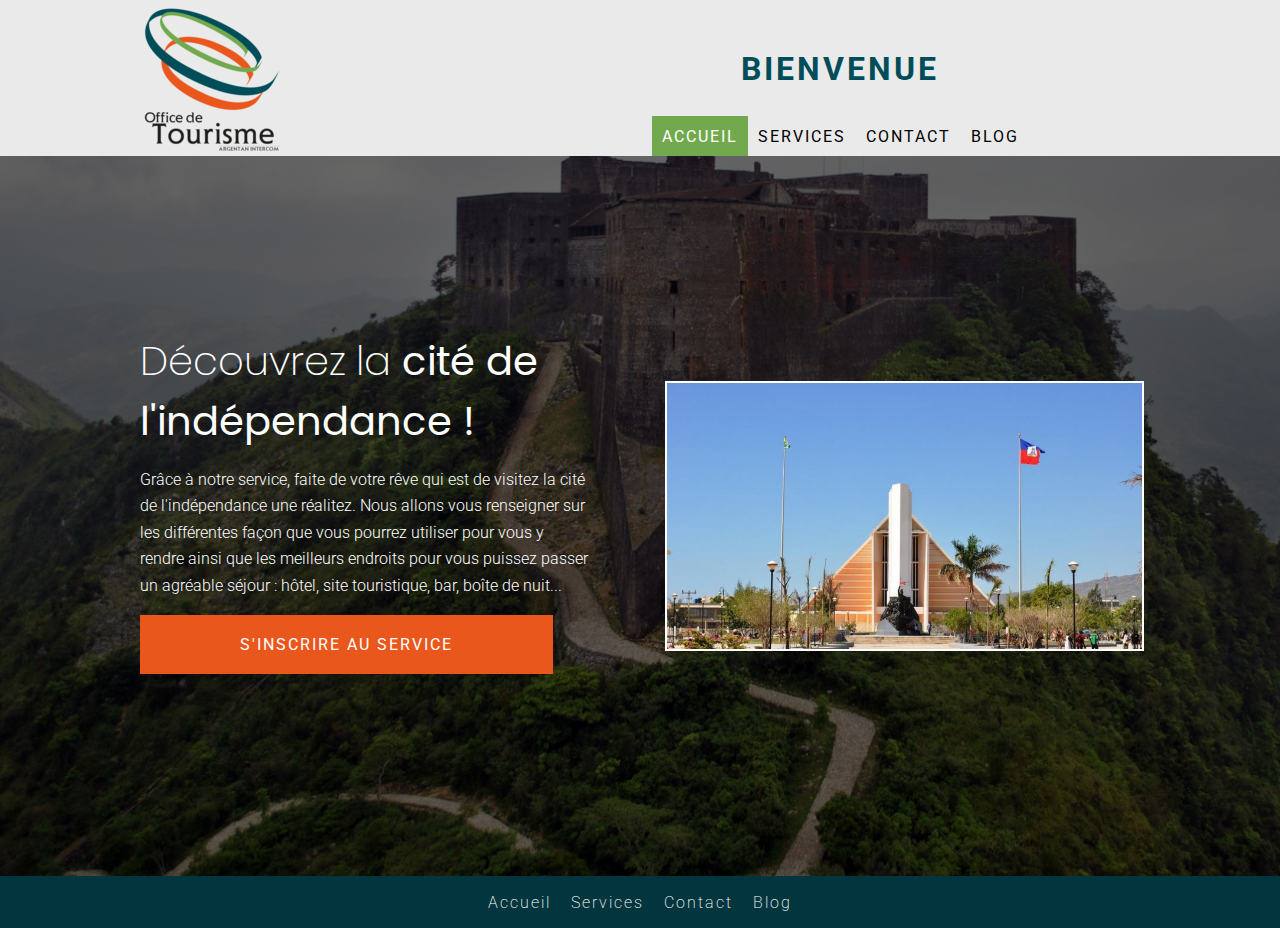
<file: index.html>
<!DOCTYPE html>
<html>
  <head>
    <meta charset="utf-8" />
    <link rel="stylesheet" href="css/common.css" />
    <link rel="stylesheet" href="css/accueil.css" />
    <title>Site touristique : Accueil</title>
  </head>
  <body>
    <!-- Header du site -->
    <header>
      <div class="container">
        <div class="logo">
          <img src="image/logo-min.png" alt="Logo agence touristique" />
        </div>
        <div class="navigation">
          <h1>Bienvenue</h1>
          <nav class="menu">
            <ul>
              <li class="active"><a href="index.html">Accueil</a></li>
              <li><a href="services.html">Services</a></li>
              <li><a href="contact.html">Contact</a></li>
              <li><a href="blog.html">Blog</a></li>
            </ul>
          </nav>
        </div>
      </div>
    </header>
    <!-- Contenue page accueil -->
    <section class="accueil">
      <div class="transparent-background"></div>
      <div class="container">
        <div class="dialog">
          <h2>
            Découvrez la
            <strong
              >cité de<br />
              l'indépendance !</strong
            >
          </h2>
          <p>
            Grâce à notre service, faite de votre rêve qui est de visitez la
            cité de l'indépendance une réalitez. Nous allons vous renseigner sur
            les différentes façon que vous pourrez utiliser pour vous y rendre
            ainsi que les meilleurs endroits pour vous puissez passer un
            agréable séjour : hôtel, site touristique, bar, boîte de nuit...
          </p>
          <a href="#" class="service-souscription">S'inscrire au service</a>
        </div>
        <div class="dialog-image">
          <img src="./image/gonaive.jpg" alt="Cité de l'indépendance" />
        </div>
      </div>
    </section>
    <!-- Footer de la page -->
    <footer>
      <div class="container">
        <nav class="menu">
          <ul>
            <li><a href="index.html">Accueil</a></li>
            <li><a href="services.html">Services</a></li>
            <li><a href="contact.html">Contact</a></li>
            <li><a href="blog.html">Blog</a></li>
          </ul>
        </nav>
      </div>
    </footer>
  </body>
</html>
</file>
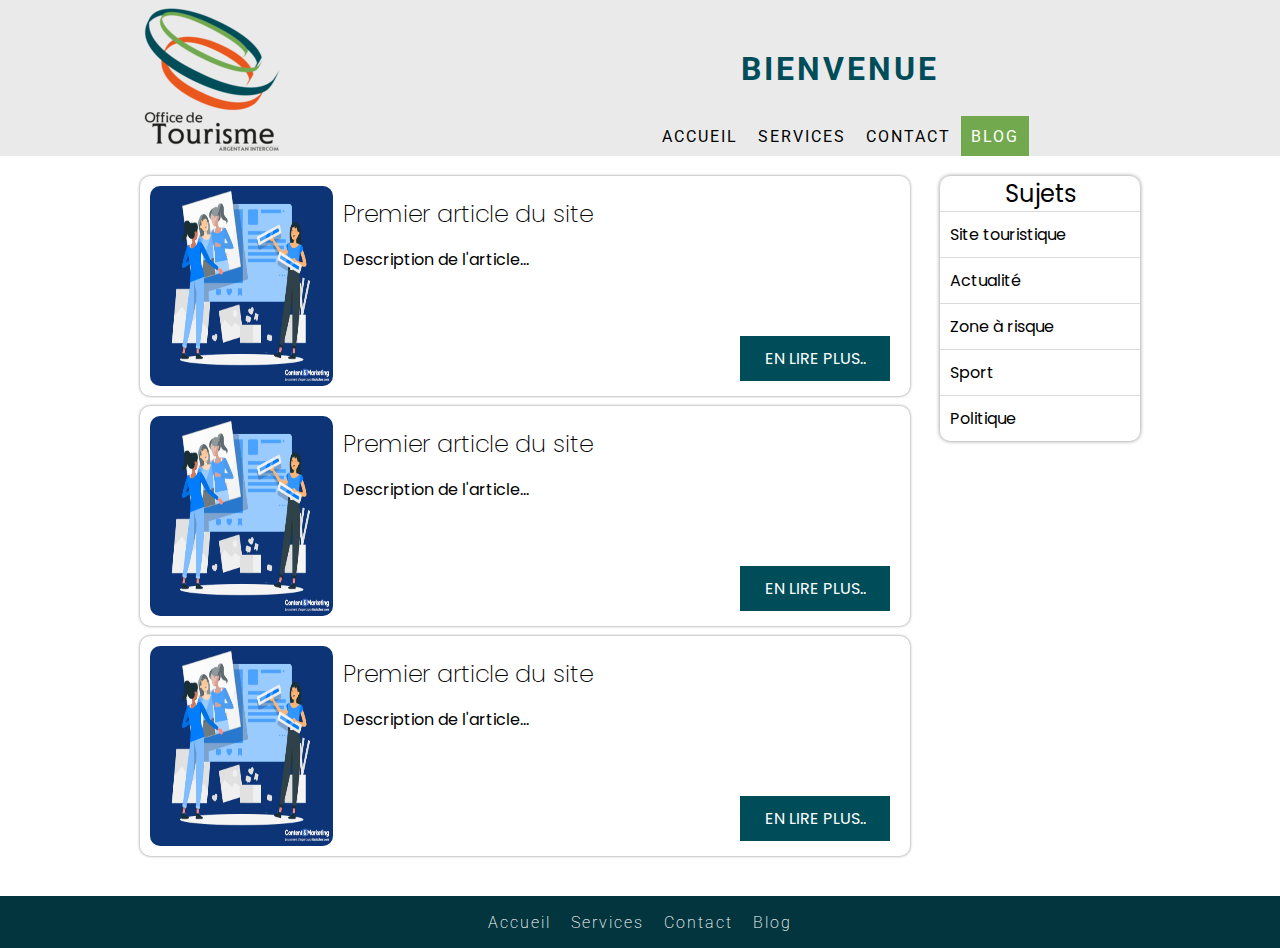
<file: blog.html>
<!DOCTYPE html>
<html>
  <head>
    <meta charset="utf-8" />
    <link rel="stylesheet" href="css/common.css" />
    <link rel="stylesheet" href="css/blog.css" />
    <title>Site touristique : Blog</title>
  </head>
  <body>
    <!-- Header du site -->
    <header>
      <div class="container">
        <div class="logo">
          <img src="image/logo-min.png" alt="Logo agence touristique" />
        </div>
        <div class="navigation">
          <h1>Bienvenue</h1>
          <nav class="menu">
            <ul>
              <li><a href="index.html">Accueil</a></li>
              <li><a href="services.html">Services</a></li>
              <li><a href="contact.html">Contact</a></li>
              <li class="active"><a href="blog.html">Blog</a></li>
            </ul>
          </nav>
        </div>
      </div>
    </header>
    <!-- Contenue page blog -->
    <section class="blog">
      <div class="container">
        <div class="articles">
          <div class="article">
            <div class="article-information">
              <div class="article-image">
                <img src="./image/article-1.jpg" alt="image article" />
              </div>
              <div class="article-description">
                <h2>Premier article du site</h2>
                <p>Description de l'article...</p>
              </div>
              <div class="article-button">En lire plus..</div>
            </div>
          </div>

          <div class="article">
            <div class="article-information">
              <div class="article-image">
                <img src="./image/article-1.jpg" alt="image article" />
              </div>
              <div class="article-description">
                <h2>Premier article du site</h2>
                <p>Description de l'article...</p>
              </div>
              <div class="article-button">En lire plus..</div>
            </div>
          </div>

          <div class="article">
            <div class="article-information">
              <div class="article-image">
                <img src="./image/article-1.jpg" alt="image article" />
              </div>
              <div class="article-description">
                <h2>Premier article du site</h2>
                <p>Description de l'article...</p>
              </div>
              <div class="article-button">En lire plus..</div>
            </div>
          </div>
        </div>
        <div class="thread">
          <div class="topics">
            <h2>Sujets</h2>
            <ul class="topics-list">
              <li>Site touristique</li>
              <li>Actualité</li>
              <li>Zone à risque</li>
              <li>Sport</li>
              <li>Politique</li>
            </ul>
          </div>
        </div>
      </div>
    </section>
    <!-- Footer de la page -->
    <footer>
      <div class="container">
        <nav class="menu">
          <ul>
            <li><a href="index.html">Accueil</a></li>
            <li><a href="services.html">Services</a></li>
            <li><a href="contact.html">Contact</a></li>
            <li><a href="blog.html">Blog</a></li>
          </ul>
        </nav>
      </div>
    </footer>
  </body>
</html>
</file>
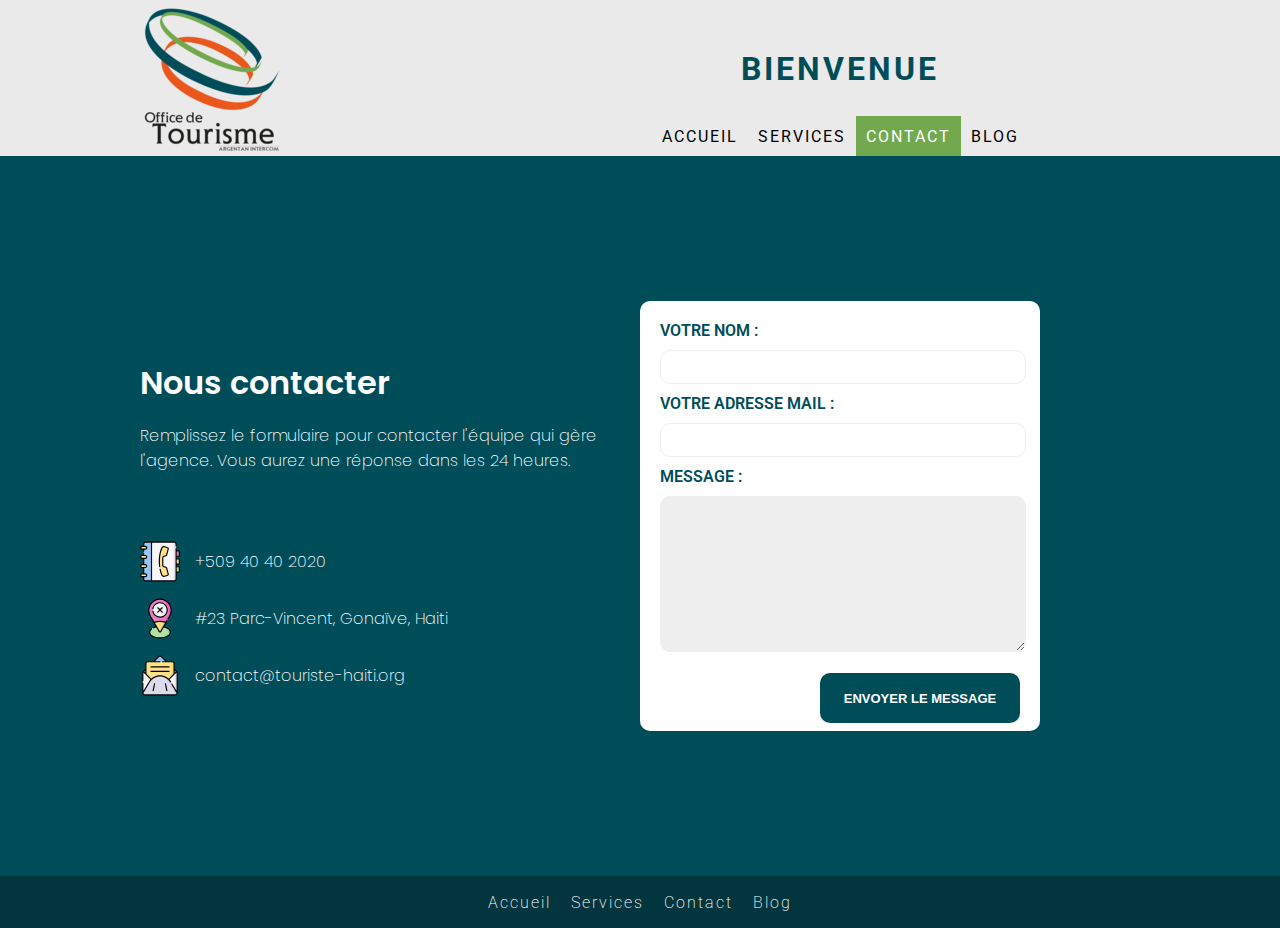
<file: contact.html>
<!DOCTYPE html>
<html>
  <head>
    <meta charset="utf-8" />
    <link rel="stylesheet" href="css/common.css" />
    <link rel="stylesheet" href="css/contact.css" />
    <title>Site touristique : Contact</title>
  </head>
  <body>
    <!-- Header du site -->
    <header>
      <div class="container">
        <div class="logo">
          <img src="image/logo-min.png" alt="Logo agence touristique" />
        </div>
        <div class="navigation">
          <h1>Bienvenue</h1>
          <nav class="menu">
            <ul>
              <li><a href="index.html">Accueil</a></li>
              <li><a href="services.html">Services</a></li>
              <li class="active"><a href="contact.html">Contact</a></li>
              <li><a href="blog.html">Blog</a></li>
            </ul>
          </nav>
        </div>
      </div>
    </header>
    <!-- Contenue page contact -->
    <section class="contact">
      <div class="container">
        <div class="contact-information">
          <div class="contact-information-top">
            <h1>Nous contacter</h1>
          </div>

          <p>
            Remplissez le formulaire pour contacter l'équipe qui gère l'agence.
            Vous aurez une réponse dans les 24 heures.
          </p>

          <div class="contact-alternatives-options">
            <div class="contact-option">
              <img
                src="./image/icon/contact/svg/047-phone book.svg"
                alt="Service à la clientelle"
              />
              <p>+509 40 40 2020</p>
            </div>
            <div class="contact-option">
              <img
                src="./image/icon/contact/svg/005-placeholder.svg"
                alt="Service à la clientelle"
              />
              <p>#23 Parc-Vincent, Gonaïve, Haiti</p>
            </div>
            <div class="contact-option">
              <img
                src="./image/icon/contact/svg/023-mail.svg"
                alt="Service à la clientelle"
              />
              <p>contact@touriste-haiti.org</p>
            </div>
          </div>
        </div>
        <div class="contact-form">
          <form action="#" method="post">
            <div class="contact-fields">
              <label for="name">Votre nom : </label><br />
              <input type="text" name="name" id="name" /><br />
              <label for="mail">Votre adresse mail : </label><br />
              <input type="text" name="mail" id="mail" /><br />
              <label for="message">Message : </label><br />
              <textarea
                name="message"
                id="message"
                cols="30"
                rows="10"
              ></textarea
              ><br />
            </div>
            <input type="submit" id="submit" value="Envoyer le message" />
          </form>
        </div>
      </div>
    </section>
    <!-- Footer de la page -->
    <footer>
      <div class="container">
        <nav class="menu">
          <ul>
            <li><a href="index.html">Accueil</a></li>
            <li><a href="services.html">Services</a></li>
            <li><a href="contact.html">Contact</a></li>
            <li><a href="blog.html">Blog</a></li>
          </ul>
        </nav>
      </div>
    </footer>
  </body>
</html>
</file>
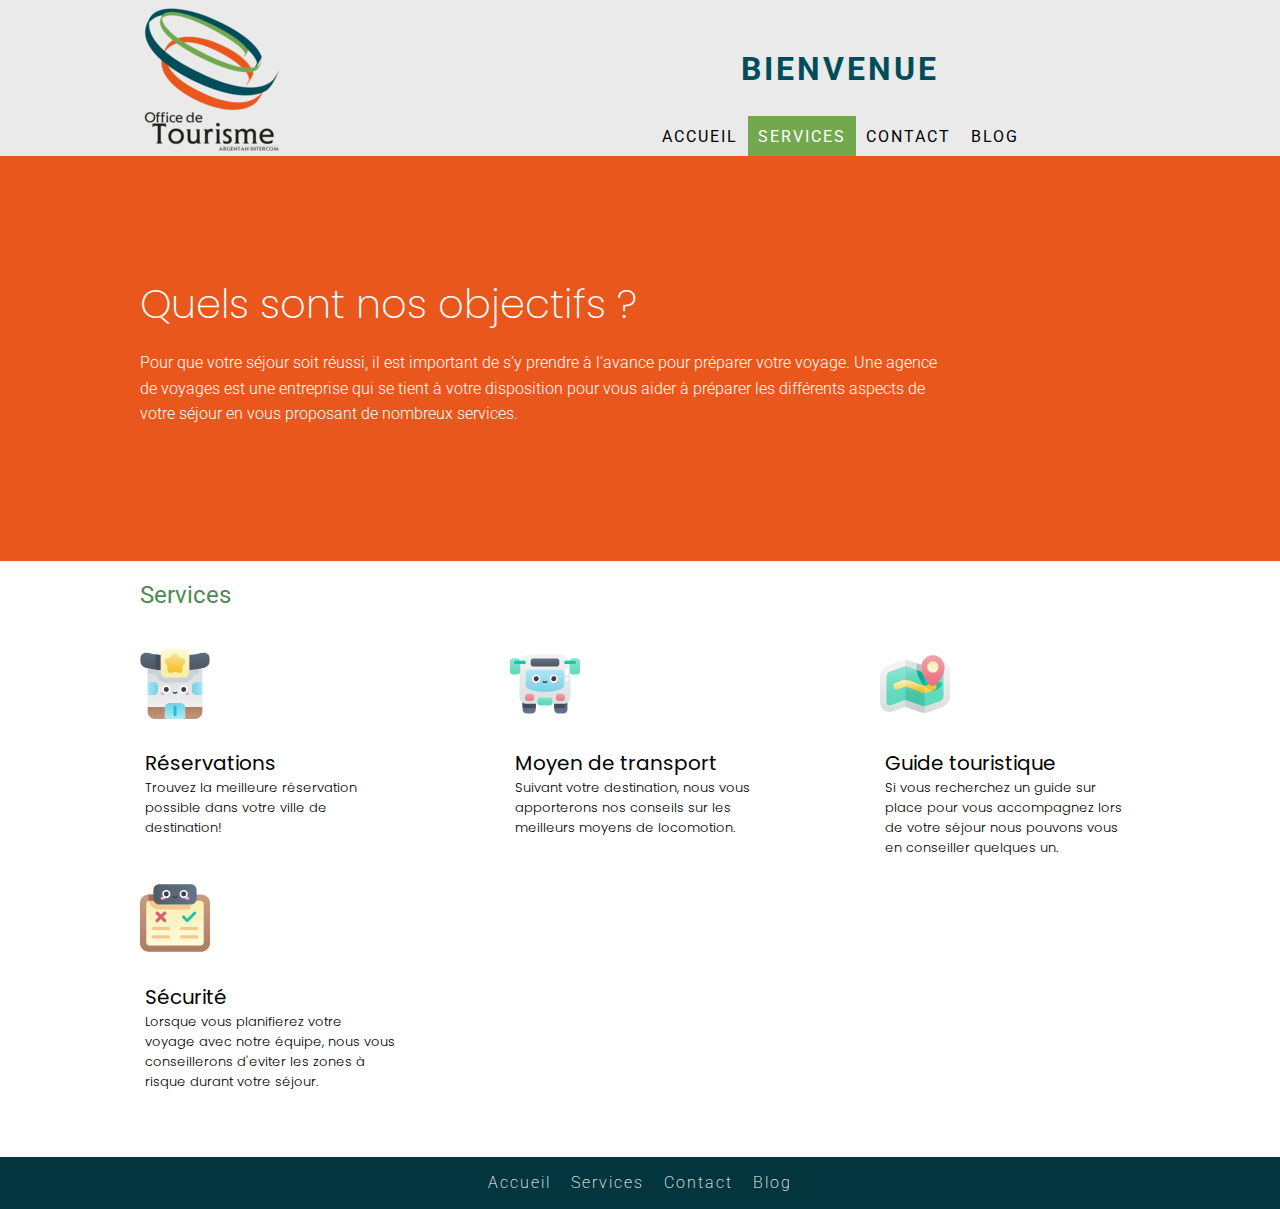
<file: services.html>
<!DOCTYPE html>
<html>
  <head>
    <meta charset="utf-8" />
    <link rel="stylesheet" href="css/common.css" />
    <link rel="stylesheet" href="css/services.css" />
    <title>Site touristique : Services</title>
  </head>
  <body>
    <!-- Header du site -->
    <header>
      <div class="container">
        <div class="logo">
          <img src="image/logo-min.png" alt="Logo agence touristique" />
        </div>
        <div class="navigation">
          <h1>Bienvenue</h1>
          <nav class="menu">
            <ul>
              <li><a href="index.html">Accueil</a></li>
              <li class="active"><a href="services.html">Services</a></li>
              <li><a href="contact.html">Contact</a></li>
              <li><a href="blog.html">Blog</a></li>
            </ul>
          </nav>
        </div>
      </div>
    </header>
    <!-- Contenue page services -->
    <section class="services-banner">
      <div class="container">
        <div class="banner-message">
          <h2>Quels sont nos objectifs ?</h2>
          <p>
            Pour que votre séjour soit réussi, il est important de s’y prendre à
            l’avance pour préparer votre voyage. Une agence de voyages est une
            entreprise qui se tient à votre disposition pour vous aider à
            préparer les différents aspects de votre séjour en vous proposant de
            nombreux services.
          </p>
        </div>
      </div>
    </section>
    <section class="services">
      <div class="container">
        <h2>Services</h2>
        <div class="cards">
          <div class="service-card">
            <div class="icon">
              <img src="./image/icon/travel/svg/012-hotel.svg" alt="Hotel" />
            </div>
            <div class="service-information">
              <h3>Réservations</h3>
              <h4>
                Trouvez la meilleure réservation possible dans votre ville de
                destination!
              </h4>
            </div>
          </div>
          <div class="service-card">
            <div class="icon">
              <img src="./image/icon/travel/svg/015-bus.svg" alt="Hotel" />
            </div>
            <div class="service-information">
              <h3>Moyen de transport</h3>
              <h4>
                Suivant votre destination, nous vous apporterons nos conseils
                sur les meilleurs moyens de locomotion.
              </h4>
            </div>
          </div>
          <div class="service-card">
            <div class="icon">
              <img src="./image/icon/travel/svg/003-map.svg" alt="Hotel" />
            </div>
            <div class="service-information">
              <h3>Guide touristique</h3>
              <h4>
                Si vous recherchez un guide sur place pour vous accompagnez lors
                de votre séjour nous pouvons vous en conseiller quelques un.
              </h4>
            </div>
          </div>

          <div class="service-card">
            <div class="icon">
              <img src="./image/icon/travel/svg/028-rules.svg" alt="Hotel" />
            </div>
            <div class="service-information">
              <h3>Sécurité</h3>
              <h4>
                Lorsque vous planifierez votre voyage avec notre équipe, nous
                vous conseillerons d'eviter les zones à risque durant votre
                séjour.
              </h4>
            </div>
          </div>
        </div>
      </div>
    </section>
    <!-- Footer de la page -->
    <footer>
      <div class="container">
        <nav class="menu">
          <ul>
            <li><a href="index.html">Accueil</a></li>
            <li><a href="services.html">Services</a></li>
            <li><a href="contact.html">Contact</a></li>
            <li><a href="blog.html">Blog</a></li>
          </ul>
        </nav>
      </div>
    </footer>
  </body>
</html>
</file>
<file: css/common.css>
@import url("https://fonts.googleapis.com/css2?family=Roboto:wght@100;300;400;500;700&display=swap");
@import url("https://fonts.googleapis.com/css2?family=Poppins:wght@100;200;300;400;500;600;700&display=swap");

body {
  margin: 0;
  padding: 0;
  font-family: "Roboto", sans-serif;
}

.container {
  width: 1000px;
  margin: 0 auto;
}

a {
  text-decoration: none;
  color: inherit;
}

/* Header */

header {
  background-color: #eaeaea;
}

header .container {
  display: flex;
  height: 156px;
  margin: 0 auto;
}

header .logo {
  width: 40%;
}

header .navigation h1 {
  color: #004d5a;
  text-transform: uppercase;
  letter-spacing: 3px;
  margin-top: 50px;
}

header .navigation {
  width: 60%;
  height: 100%;
  display: flex;
  align-items: center;
  justify-content: space-between;
  flex-direction: column;
}

header .logo,
header .navigation {
  height: 100%;
}

/* Menu */

nav.menu ul {
  display: flex;
  padding: 0px;
  margin: 0px;
  height: 100%;
}

nav.menu {
  height: 40px;
}

nav.menu ul li {
  list-style: none;
  text-transform: uppercase;
  letter-spacing: 2px;
  font-weight: 700;
  font-weight: 400;
  height: 100%;
  display: flex;
  align-items: center;
}

nav.menu ul li a {
  width: 100%;
  height: 100%;
  padding: 0px 10px;
  display: flex;
  align-items: center;
}

nav.menu ul li.active a {
  background-color: #72a94e;
  color: white;
}

nav.menu ul li.active a:hover {
  background-color: #72a94e;
  color: white;
}

nav.menu ul li a:hover {
  background-color: white;
  color: black;
}

/* Footer */

footer {
  height: 52px;
  display: flex;
  align-items: center;
  background-color: #02353e;
}

footer nav.menu ul li {
  text-transform: none;
  color: white;
  font-weight: 200;
}

footer nav.menu {
  display: flex;
  justify-content: center;
}
</file>
<file: css/accueil.css>
section.accueil {
  position: relative;
  margin: 0 auto;
  height: 80vh;
  background-image: url(../image/citadelle.jpg);
  background-repeat: no-repeat;
  background-size: cover;
  background-attachment: fixed;
  display: flex;
  align-items: center;
}

section.accueil h1 {
  padding: 0px;
  margin: 0px;
}

section.accueil .transparent-background {
  background-color: rgba(0, 0, 0, 0.6);
  height: 100%;
  width: 100%;
  position: absolute;
  z-index: 20;
}

section.accueil .container {
  height: 450px;
  position: relative;
  z-index: 25;
  color: white;
  display: flex;
  justify-content: space-between;
}

section.accueil .container .dialog {
  width: 450px;
  height: 450px;
}

section.accueil .container .dialog-image {
  width: 475px;
  height: 100%;
  display: flex;
  align-items: center;
}

section.accueil .container .dialog-image img {
  width: 100%;
  border: 2px solid white;
}

section.accueil .container .dialog h2 {
  margin: 0px;
  padding-top: 40px;
  font-size: 40px;
  font-family: "Poppins", sans-serif;
  font-weight: 200;
}

section.accueil .container .dialog p {
  font-weight: 300;
  line-height: 1.65em;
}

a.service-souscription {
  display: inline-block;
  padding: 20px 100px;
  background-color: #ea571d;
  color: white;
  text-decoration: none;
  text-transform: uppercase;
  letter-spacing: 2px;
}

a.service-souscription:hover {
  background-color: white;
  color: #ea571d;
}
</file>
<file: css/blog.css>
section.blog {
  margin-top: 20px;
  min-height: 80vh;
  font-family: "Poppins", sans-serif;
}

section.blog .container {
  display: flex;
  justify-content: space-between;
  align-items: flex-start;
  align-content: flex-start;
}

.articles {
  width: 75%;
}

.thread {
  width: 20%;
}

.topics {
  width: 100%;
}

.article {
  width: 100%;
  height: 200px;
  box-shadow: 0px 0px 3px gray;
  border-radius: 10px;
  margin-bottom: 10px;
  padding: 10px;
}

.article-information {
  display: flex;
  height: 100%;
  position: relative;
}

.article:hover {
  background-color: #eee;
}

.article h2 {
  margin: 0;
  padding: 0;
  font-weight: 200;
}

.article-image {
  width: 25%;
  height: 100%;
  border-radius: 10px;
  overflow: hidden;
}

.article-image img {
  width: 100%;
  height: 100%;
}

.article-description {
  width: 75%;
  height: 100%;
  padding: 10px;
}

.article-button {
  position: absolute;
  bottom: 5px;
  right: 10px;
  width: 150px;
  text-transform: uppercase;
  color: white;
  background-color: #004d5a;
  text-align: center;
  padding: 10px 0px;
}

.topics h2 {
  margin: 0;
  text-align: center;
  font-weight: 400;
  border-bottom: 1px solid #dadada;
}

.topics {
  box-shadow: 0px 0px 4px #878787;
  align-self: stretch;
  border-radius: 10px;
}

.topics ul li {
  list-style: none;
  padding: 10px 0px;
  text-indent: 10px;
  border-bottom: 1px solid #dadada;
}

.topics ul li:hover {
  background-color: #eee;
}

.topics ul li:last-child {
  border-bottom: none;
}

.topics ul {
  margin: 0;
  padding: 0px;
}
</file>
<file: css/contact.css>
section.contact {
  height: 80vh;
  background-color: #004d5a;
}

section.contact .container {
  display: flex;
  height: 100%;
  align-items: center;
}

.contact-information {
  width: 50%;
  padding: 20px 0px;
  color: white;
  font-family: "Poppins", sans-serif;
}

.contact-information-top {
  margin-top: 30px;
  display: flex;
  align-items: center;
}
.contact-information-top h1 {
  margin: 0;

  font-weight: 600;
}

.contact-information p {
  font-weight: 200;
}

.contact-alternatives-options {
  padding-top: 20px;
  margin-top: 40px;
}

.contact-option {
  display: flex;
  text-indent: 15px;
}

.contact-option img {
  width: 40px;
}

.contact-form {
  width: 40%;
  height: 430px;
  background-color: white;
  border-radius: 10px;
}

.contact-form form {
  position: relative;
  display: flex;
  justify-content: space-between;
  flex-direction: column;
  height: 100%;
  padding: 20px;
  color: #004d5a;
}

.contact-form form input#submit {
  position: absolute;
  bottom: 48px;
  width: 200px;
  height: 50px;
  background-color: #004d5a;
  color: white;
  right: 20px;
  font-size: 13px;
  font-weight: bold;
  text-transform: uppercase;
  border: none;
  border-radius: 10px;
}

.contact-fields input {
  width: 100%;
  height: 30px;
  border-radius: 10px;
  margin-top: 10px;
  margin-bottom: 10px;
  border: 1px solid #eee;
}

.contact-fields textarea {
  width: 100%;
  border: 1px solid #eee;
  border-radius: 10px;
  background-color: #eee;
  margin-top: 10px;
}

.contact-fields label {
  text-indent: 5px;
  text-transform: uppercase;
  font-weight: 600;
}
</file>
<file: css/services.css>
.services-banner {
  min-height: 230px;
  max-height: 500px;
  height: 45vh;
  display: flex;
  align-items: center;
  background-color: #ea571d;
}

.banner-message {
  color: white;
  width: 80%;
}

.banner-message h2 {
  margin: 0px;
  font-size: 40px;
  font-family: "Poppins", sans-serif;
  font-weight: 200;
}

.banner-message p {
  font-weight: 300;
  line-height: 1.6em;
}

section.services {
  padding-bottom: 40px;
}

section.services .container h2 {
  font-weight: 400;
  color: #4d8a55;
}

.cards {
  padding-bottom: 20px;
  display: flex;
  flex-wrap: wrap;
  justify-content: space-between;
}

.service-card {
  width: 260px;
  min-height: 150px;
}

.service-card:hover {
  background-color: #eee;
}

.service-card h3,
.service-card h4 {
  font-family: "Poppins", sans-serif;
  margin: 0px;
}

.service-card h3 {
  font-weight: 400;
  font-size: 20px;
}

.service-card h4 {
  font-weight: 300;
  font-size: 13px;
}

.service-card .icon img {
  width: 70px;
}

.service-card .icon {
  padding: 20px 0px;
}

.service-information {
  padding: 5px;
}
</file>
